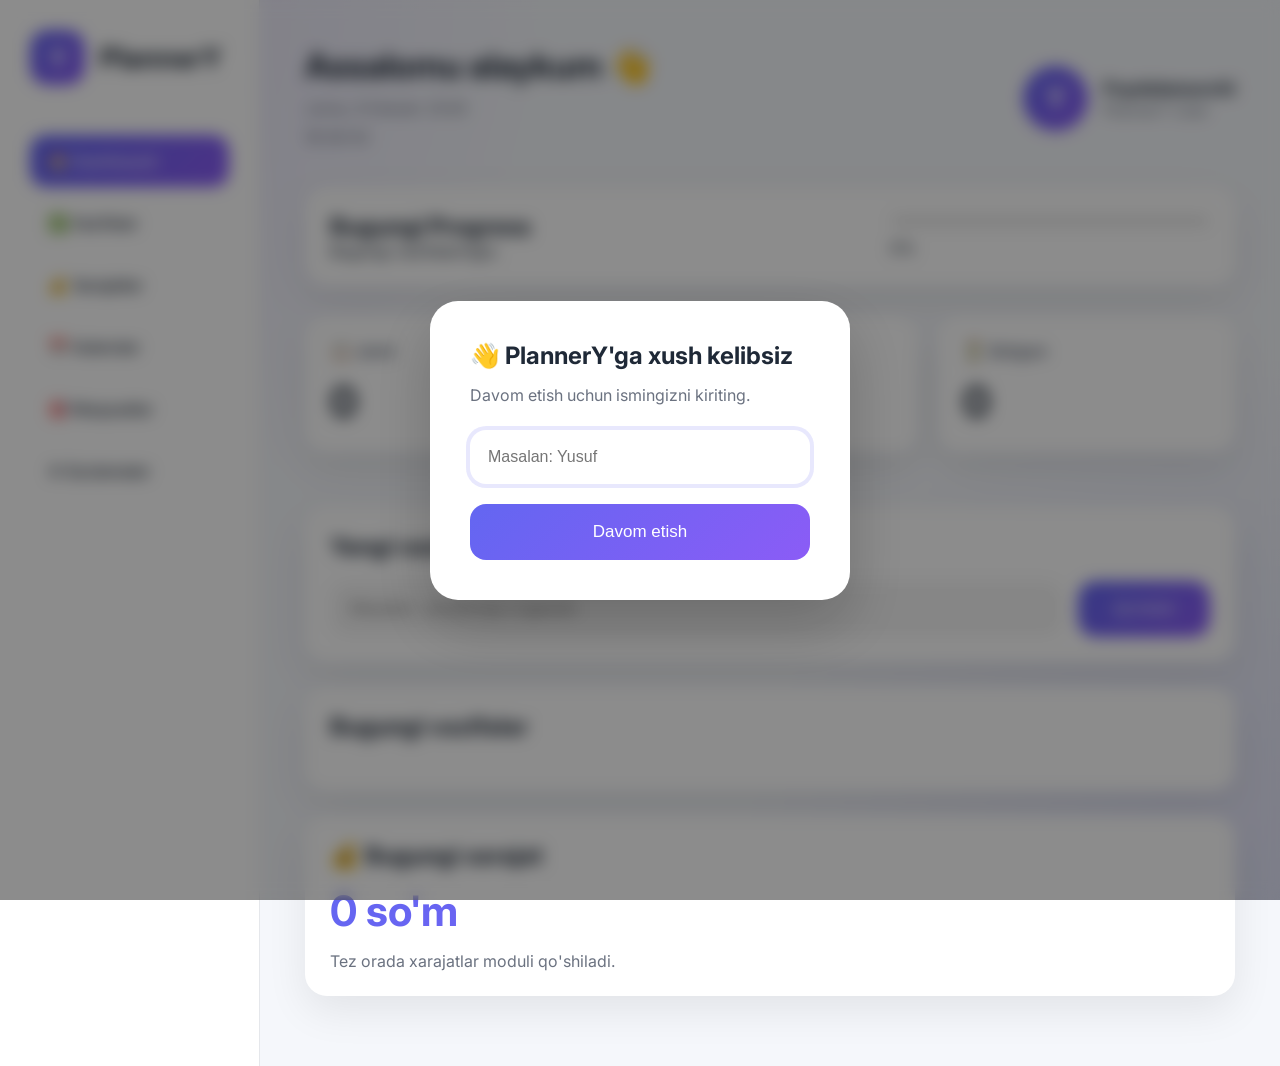
<file: index.html>
<!DOCTYPE html>
<html lang="uz">

<head>

<meta charset="UTF-8">
<meta name="viewport" content="width=device-width, initial-scale=1.0">

<title>PlannerY</title>

<link rel="stylesheet" href="plannery.css">

<link rel="preconnect" href="https://fonts.googleapis.com">
<link rel="preconnect" href="https://fonts.gstatic.com" crossorigin>

<link href="https://fonts.googleapis.com/css2?family=Inter:wght@300;400;500;600;700&display=swap" rel="stylesheet">

</head>

<body>

<div class="background"></div>

<!--================ MODAL ================-->

<div id="nameModal" class="modal">

<div class="modal-box">

<h2>👋 PlannerY'ga xush kelibsiz</h2>

<p>Davom etish uchun ismingizni kiriting.</p>

<input
id="nameInput"
type="text"
placeholder="Masalan: Yusuf">

<button id="saveName">

Davom etish

</button>

</div>

</div>

<!--================ APP ================-->

<div class="app">

<!--================ SIDEBAR ================-->

<aside class="sidebar">

<div class="logo">

<div class="logo-circle">

Y

</div>

<h2>PlannerY</h2>

</div>

<nav>

<a class="active">🏠 Dashboard</a>

<a>✅ Vazifalar</a>

<a>💰 Xarajatlar</a>

<a>📅 Kalendar</a>

<a>🎯 Maqsadlar</a>

<a>⚙ Sozlamalar</a>

</nav>

</aside>

<!--================ CONTENT ================-->

<main class="content">

<header>

<div>

<h1 id="welcomeText">

Assalomu alaykum 👋

</h1>

<div class="date-box">

<p id="todayDate"></p>

<p id="liveTime"></p>

</div>

</div>

<div class="profile">

<div class="avatar" id="avatar">

Y

</div>

<div>

<h3 id="userName">

Foydalanuvchi

</h3>

<span>

PlannerY User

</span>

</div>

</div>

</header>

<!--================ PROGRESS ================-->

<section class="progress-card">

<div>

<h2>

Bugungi Progress

</h2>

<p>

Bugungi vazifalaringiz.

</p>

</div>

<div class="progress-box">

<div class="progress-bar">

<div
class="progress-fill"
id="progressFill">

</div>

</div>

<span id="progressPercent">

0%

</span>

</div>

</section>

<!--================ STATS ================-->

<section class="stats">

<div class="card">

<h3>📋 Jami</h3>

<h1 id="totalTasks">

0

</h1>

</div>

<div class="card">

<h3>✅ Bajarilgan</h3>

<h1 id="completedTasks">

0

</h1>

</div>

<div class="card">

<h3>⏳ Qolgan</h3>

<h1 id="remainingTasks">

0

</h1>

</div>

</section>

<!--================ TASK ADD ================-->

<section class="task-add">

<h2>

Yangi vazifa

</h2>

<div class="task-input">

<input
id="taskInput"
type="text"
placeholder="Masalan: JavaScript o'rganish">

<button id="addTaskBtn">

Qo'shish

</button>

</div>

</section>

<!--================ TASKS ================-->

<section class="tasks">

<h2>

Bugungi vazifalar

</h2>

<ul id="taskList">

</ul>

</section>

<!--================ EXPENSE ================-->

<section class="expense">

<h2>

💰 Bugungi xarajat

</h2>

<h1 id="expenseAmount">

0 so'm

</h1>

<p>

Tez orada xarajatlar moduli qo'shiladi.

</p>

</section>

</main>

</div>

<!--================ TOAST ================-->

<div id="toast">

</div>

<script src="plannery.js"></script>

</body>

</html>
</file>
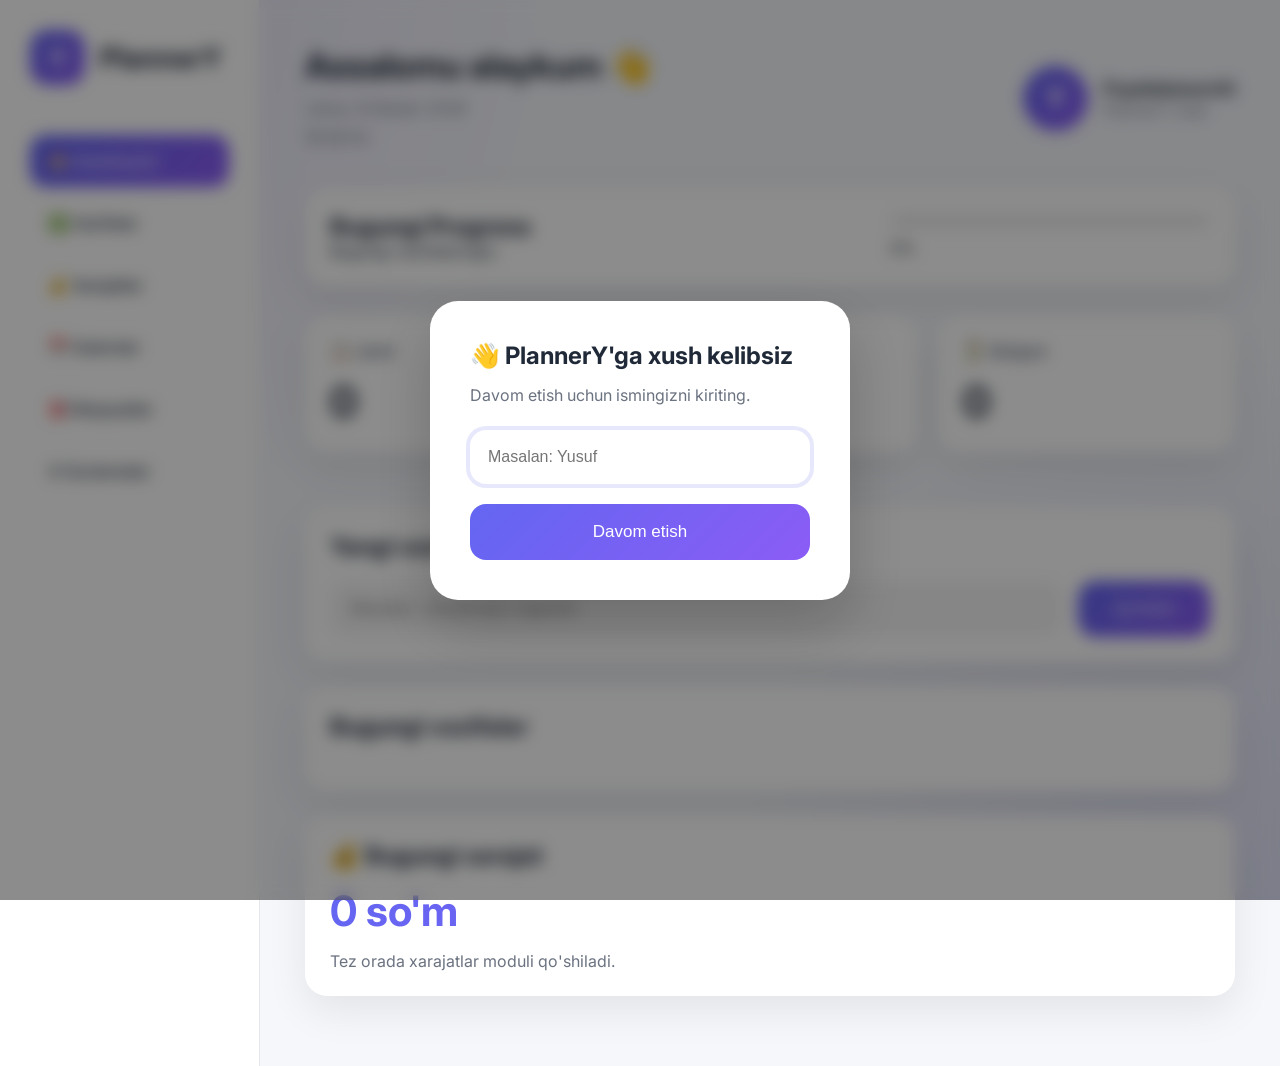
<file: plannery.html>
<!DOCTYPE html>
<html lang="uz">

<head>

<meta charset="UTF-8">
<meta name="viewport" content="width=device-width, initial-scale=1.0">

<title>PlannerY</title>

<link rel="stylesheet" href="plannery.css">

<link rel="preconnect" href="https://fonts.googleapis.com">
<link rel="preconnect" href="https://fonts.gstatic.com" crossorigin>

<link href="https://fonts.googleapis.com/css2?family=Inter:wght@300;400;500;600;700&display=swap" rel="stylesheet">

</head>

<body>

<div class="background"></div>

<!--================ MODAL ================-->

<div id="nameModal" class="modal">

<div class="modal-box">

<h2>👋 PlannerY'ga xush kelibsiz</h2>

<p>Davom etish uchun ismingizni kiriting.</p>

<input
id="nameInput"
type="text"
placeholder="Masalan: Yusuf">

<button id="saveName">

Davom etish

</button>

</div>

</div>

<!--================ APP ================-->

<div class="app">

<!--================ SIDEBAR ================-->

<aside class="sidebar">

<div class="logo">

<div class="logo-circle">

Y

</div>

<h2>PlannerY</h2>

</div>

<nav>

<a class="active">🏠 Dashboard</a>

<a>✅ Vazifalar</a>

<a>💰 Xarajatlar</a>

<a>📅 Kalendar</a>

<a>🎯 Maqsadlar</a>

<a>⚙ Sozlamalar</a>

</nav>

</aside>

<!--================ CONTENT ================-->

<main class="content">

<header>

<div>

<h1 id="welcomeText">

Assalomu alaykum 👋

</h1>

<div class="date-box">

<p id="todayDate"></p>

<p id="liveTime"></p>

</div>

</div>

<div class="profile">

<div class="avatar" id="avatar">

Y

</div>

<div>

<h3 id="userName">

Foydalanuvchi

</h3>

<span>

PlannerY User

</span>

</div>

</div>

</header>

<!--================ PROGRESS ================-->

<section class="progress-card">

<div>

<h2>

Bugungi Progress

</h2>

<p>

Bugungi vazifalaringiz.

</p>

</div>

<div class="progress-box">

<div class="progress-bar">

<div
class="progress-fill"
id="progressFill">

</div>

</div>

<span id="progressPercent">

0%

</span>

</div>

</section>

<!--================ STATS ================-->

<section class="stats">

<div class="card">

<h3>📋 Jami</h3>

<h1 id="totalTasks">

0

</h1>

</div>

<div class="card">

<h3>✅ Bajarilgan</h3>

<h1 id="completedTasks">

0

</h1>

</div>

<div class="card">

<h3>⏳ Qolgan</h3>

<h1 id="remainingTasks">

0

</h1>

</div>

</section>

<!--================ TASK ADD ================-->

<section class="task-add">

<h2>

Yangi vazifa

</h2>

<div class="task-input">

<input
id="taskInput"
type="text"
placeholder="Masalan: JavaScript o'rganish">

<button id="addTaskBtn">

Qo'shish

</button>

</div>

</section>

<!--================ TASKS ================-->

<section class="tasks">

<h2>

Bugungi vazifalar

</h2>

<ul id="taskList">

</ul>

</section>

<!--================ EXPENSE ================-->

<section class="expense">

<h2>

💰 Bugungi xarajat

</h2>

<h1 id="expenseAmount">

0 so'm

</h1>

<p>

Tez orada xarajatlar moduli qo'shiladi.

</p>

</section>

</main>

</div>

<!--================ TOAST ================-->

<div id="toast">

</div>

<script src="plannery.js"></script>

</body>

</html>
</file>
<file: plannery.css>
/* ============================= */
/* PlannerY v2.0 */
/* ============================= */

*{
    margin:0;
    padding:0;
    box-sizing:border-box;
}

:root{

    --primary:#6366f1;
    --secondary:#8b5cf6;

    --bg:#f5f7fb;

    --white:#ffffff;

    --text:#1f2937;

    --text-light:#6b7280;

    --border:#e5e7eb;

    --shadow:0 15px 40px rgba(0,0,0,.08);

    --radius:22px;

}

body{

    font-family:"Inter",sans-serif;

    background:var(--bg);

    color:var(--text);

    overflow-x:hidden;

}

.background{

    position:fixed;

    inset:0;

    background:

    radial-gradient(circle at top left,#8b5cf620,transparent 35%),

    radial-gradient(circle at bottom right,#6366f120,transparent 35%);

    z-index:-1;

}

/* ============================= */

.app{

    display:flex;

    min-height:100vh;

}

/* ============================= */
/* SIDEBAR */
/* ============================= */

.sidebar{

    width:260px;

    background:white;

    border-right:1px solid var(--border);

    padding:30px;

    display:flex;

    flex-direction:column;

}

.logo{

    display:flex;

    align-items:center;

    gap:15px;

    margin-bottom:50px;

}

.logo-circle{

    width:55px;

    height:55px;

    border-radius:18px;

    background:linear-gradient(135deg,var(--primary),var(--secondary));

    color:white;

    display:flex;

    align-items:center;

    justify-content:center;

    font-size:25px;

    font-weight:bold;

}

.logo h2{

    font-size:28px;

}

/* ============================= */

nav{

    display:flex;

    flex-direction:column;

    gap:10px;

}

nav a{

    text-decoration:none;

    color:var(--text);

    padding:16px 18px;

    border-radius:16px;

    cursor:pointer;

    transition:.3s;

    font-weight:500;

}

nav a:hover{

    background:#eef2ff;

}

nav .active{

    background:linear-gradient(135deg,var(--primary),var(--secondary));

    color:white;

}

/* ============================= */
/* CONTENT */
/* ============================= */

.content{

    flex:1;

    padding:45px;

}

header{

    display:flex;

    justify-content:space-between;

    align-items:center;

    margin-bottom:35px;

}

#welcomeText{

    font-size:34px;

    margin-bottom:8px;

}

.date-box{

    color:var(--text-light);

    line-height:1.8;

}

/* ============================= */
/* PROFILE */
/* ============================= */

.profile{

    display:flex;

    align-items:center;

    gap:15px;

}

.avatar{

    width:65px;

    height:65px;

    border-radius:50%;

    background:linear-gradient(135deg,var(--primary),var(--secondary));

    color:white;

    display:flex;

    justify-content:center;

    align-items:center;

    font-size:28px;

    font-weight:bold;

}

.profile span{

    color:var(--text-light);

}

/* ============================= */
/* CARD */
/* ============================= */

.progress-card,
.card,
.task-add,
.tasks,
.expense{

    background:white;

    border-radius:var(--radius);

    padding:25px;

    box-shadow:var(--shadow);

    margin-bottom:25px;

    transition:.35s;

}

.progress-card:hover,
.card:hover,
.task-add:hover,
.tasks:hover,
.expense:hover{

    transform:translateY(-4px);

}

/* ============================= */

.progress-card{

    display:flex;

    justify-content:space-between;

    align-items:center;

}

.progress-box{

    width:320px;

}

.progress-bar{

    width:100%;

    height:14px;

    background:#ececec;

    border-radius:50px;

    overflow:hidden;

    margin-bottom:10px;

}

.progress-fill{

    width:0;

    height:100%;

    background:linear-gradient(90deg,var(--primary),var(--secondary));

    transition:.5s;

}
/* ============================= */
/* STATS */
/* ============================= */

.stats{

    display:grid;
    
    grid-template-columns:repeat(3,1fr);
    
    gap:20px;
    
    margin:30px 0;
    
    }
    
    .card h3{
    
    color:var(--text-light);
    
    margin-bottom:15px;
    
    font-size:17px;
    
    }
    
    .card h1{
    
    font-size:42px;
    
    }
    
    /* ============================= */
    /* TASK INPUT */
    /* ============================= */
    
    .task-add h2{
    
    margin-bottom:20px;
    
    }
    
    .task-input{
    
    display:flex;
    
    gap:15px;
    
    }
    
    .task-input input{
    
    flex:1;
    
    padding:18px 20px;
    
    border:none;
    
    background:#f4f4f4;
    
    border-radius:18px;
    
    font-size:17px;
    
    outline:none;
    
    transition:.3s;
    
    }
    
    .task-input input:focus{
    
    background:white;
    
    box-shadow:0 0 0 4px rgba(99,102,241,.15);
    
    }
    
    .task-input button{
    
    padding:18px 35px;
    
    border:none;
    
    border-radius:18px;
    
    background:linear-gradient(135deg,var(--primary),var(--secondary));
    
    color:white;
    
    font-size:16px;
    
    cursor:pointer;
    
    transition:.35s;
    
    }
    
    .task-input button:hover{
    
    transform:translateY(-3px);
    
    box-shadow:0 10px 25px rgba(99,102,241,.35);
    
    }
    
    /* ============================= */
    /* TASK LIST */
    /* ============================= */
    
    #taskList{
    
    list-style:none;
    
    margin-top:25px;
    
    }
    
    .task-item{
    
    display:flex;
    
    justify-content:space-between;
    
    align-items:center;
    
    padding:18px 20px;
    
    background:#fafafa;
    
    border-radius:18px;
    
    margin-bottom:15px;
    
    transition:.35s;
    
    border:1px solid transparent;
    
    }
    
    .task-item:hover{
    
    background:white;
    
    border-color:#e5e7eb;
    
    transform:translateY(-2px);
    
    }
    
    .task-item span{
    
    font-size:17px;
    
    }
    
    .task-item.completed span{
    
    text-decoration:line-through;
    
    opacity:.5;
    
    }
    
    .actions{
    
    display:flex;
    
    gap:10px;
    
    }
    
    .actions button{
    
    width:42px;
    
    height:42px;
    
    border:none;
    
    border-radius:12px;
    
    cursor:pointer;
    
    font-size:18px;
    
    transition:.3s;
    
    }
    
    .actions button:hover{
    
    transform:scale(1.08);
    
    }
    
    .complete-btn{
    
    background:#dcfce7;
    
    }
    
    .delete-btn{
    
    background:#fee2e2;
    
    }
    
    /* ============================= */
    /* EXPENSE */
    /* ============================= */
    
    .expense h1{
    
    font-size:42px;
    
    margin:15px 0;
    
    background:linear-gradient(135deg,var(--primary),var(--secondary));
    
    -webkit-background-clip:text;
    
    -webkit-text-fill-color:transparent;
    
    }
    
    .expense p{
    
    color:var(--text-light);
    
    }
    /* ============================= */
/* MODAL */
/* ============================= */

.modal{

    position:fixed;
    
    inset:0;
    
    background:rgba(0,0,0,.45);
    
    display:flex;
    
    justify-content:center;
    
    align-items:center;
    
    z-index:999;
    
    backdrop-filter:blur(8px);
    
    }
    
    .hidden{
    
    display:none;
    
    }
    
    .modal-box{
    
    width:420px;
    
    max-width:90%;
    
    background:white;
    
    padding:40px;
    
    border-radius:28px;
    
    box-shadow:0 25px 60px rgba(0,0,0,.2);
    
    animation:popup .35s ease;
    
    }
    
    .modal-box h2{
    
    margin-bottom:15px;
    
    }
    
    .modal-box p{
    
    color:var(--text-light);
    
    margin-bottom:25px;
    
    }
    
    .modal-box input{
    
    width:100%;
    
    padding:18px;
    
    border:none;
    
    background:#f5f5f5;
    
    border-radius:16px;
    
    font-size:16px;
    
    margin-bottom:20px;
    
    outline:none;
    
    }
    
    .modal-box input:focus{
    
    box-shadow:0 0 0 4px rgba(99,102,241,.15);
    
    background:white;
    
    }
    
    .modal-box button{
    
    width:100%;
    
    padding:18px;
    
    border:none;
    
    border-radius:16px;
    
    background:linear-gradient(135deg,var(--primary),var(--secondary));
    
    color:white;
    
    font-size:17px;
    
    cursor:pointer;
    
    transition:.3s;
    
    }
    
    .modal-box button:hover{
    
    transform:translateY(-2px);
    
    }
    
    /* ============================= */
    /* TOAST */
    /* ============================= */
    
    #toast{
    
    position:fixed;
    
    bottom:30px;
    
    right:30px;
    
    padding:18px 25px;
    
    background:#111827;
    
    color:white;
    
    border-radius:16px;
    
    opacity:0;
    
    pointer-events:none;
    
    transition:.35s;
    
    }
    
    #toast.show{
    
    opacity:1;
    
    }
    
    /* ============================= */
    /* ANIMATION */
    /* ============================= */
    
    @keyframes popup{
    
    from{
    
    opacity:0;
    
    transform:translateY(25px) scale(.95);
    
    }
    
    to{
    
    opacity:1;
    
    transform:translateY(0) scale(1);
    
    }
    
    }
    
    /* ============================= */
    /* RESPONSIVE */
    /* ============================= */
    
    @media(max-width:900px){
    
    .app{
    
    flex-direction:column;
    
    }
    
    .sidebar{
    
    width:100%;
    
    }
    
    .content{
    
    padding:20px;
    
    }
    
    header{
    
    flex-direction:column;
    
    align-items:flex-start;
    
    gap:20px;
    
    }
    
    .stats{
    
    grid-template-columns:1fr;
    
    }
    
    .progress-card{
    
    flex-direction:column;
    
    align-items:flex-start;
    
    gap:20px;
    
    }
    
    .progress-box{
    
    width:100%;
    
    }
    
    .task-input{
    
    flex-direction:column;
    
    }
    
    }
</file>
